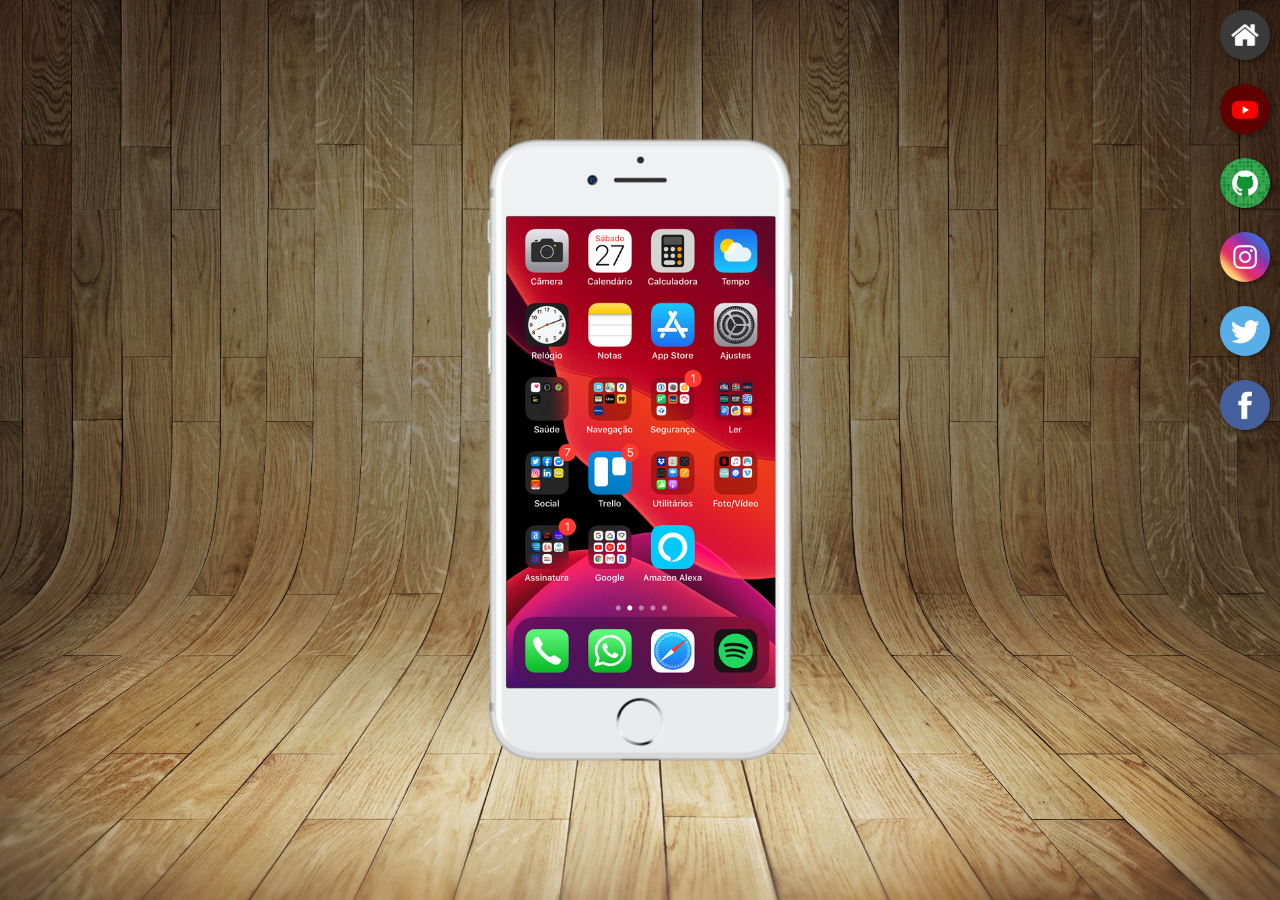
<file: index.html>
<!DOCTYPE html>
<html lang="pt-br">
  <head>
    <meta charset="UTF-8" />
    <meta name="viewport" content="width=device-width, initial-scale=1.0" />
    <link rel="shortcut icon" href="favicon.ico" type="image/x-icon" />
    <title>Minhas Redes Sociais</title>
    <link rel="stylesheet" href="estilos/style.css" />
  </head>
  <body>
    <main>
      <section id="telefone">
        <iframe src="/home.html" name="tela" id="tela" frameborder="0">
          Seu navegador nao é compatível.
        </iframe>
      </section>
      <section id="redes-sociais">
        <a href="home.html" target="tela"
          ><img src="/imagens/logo-home.jpg" alt="home" /></a
        ><br />
        <a href="youtube.html" target="tela">
          <img src="/imagens/logo-youtube.jpg" alt="Youtube" /></a
        ><br />
        <a href="github.html" target="tela">
          <img src="/imagens/logo-github.jpg" alt="GitHub" /></a
        ><br />
        <a href="instagram.html" target="tela">
          <img src="/imagens/logo-instagram.jpg" alt="Instagram" /></a
        ><br />
        <a href="twitter.html" target="tela">
          <img src="/imagens/logo-twitter.jpg" alt="Twitter" /></a
        ><br />
        <a href="facebook.html" target="tela">
          <img src="/imagens/logo-facebook.jpg" alt="Facebook"
        /></a>
      </section>
    </main>
  </body>
</html>
</file>
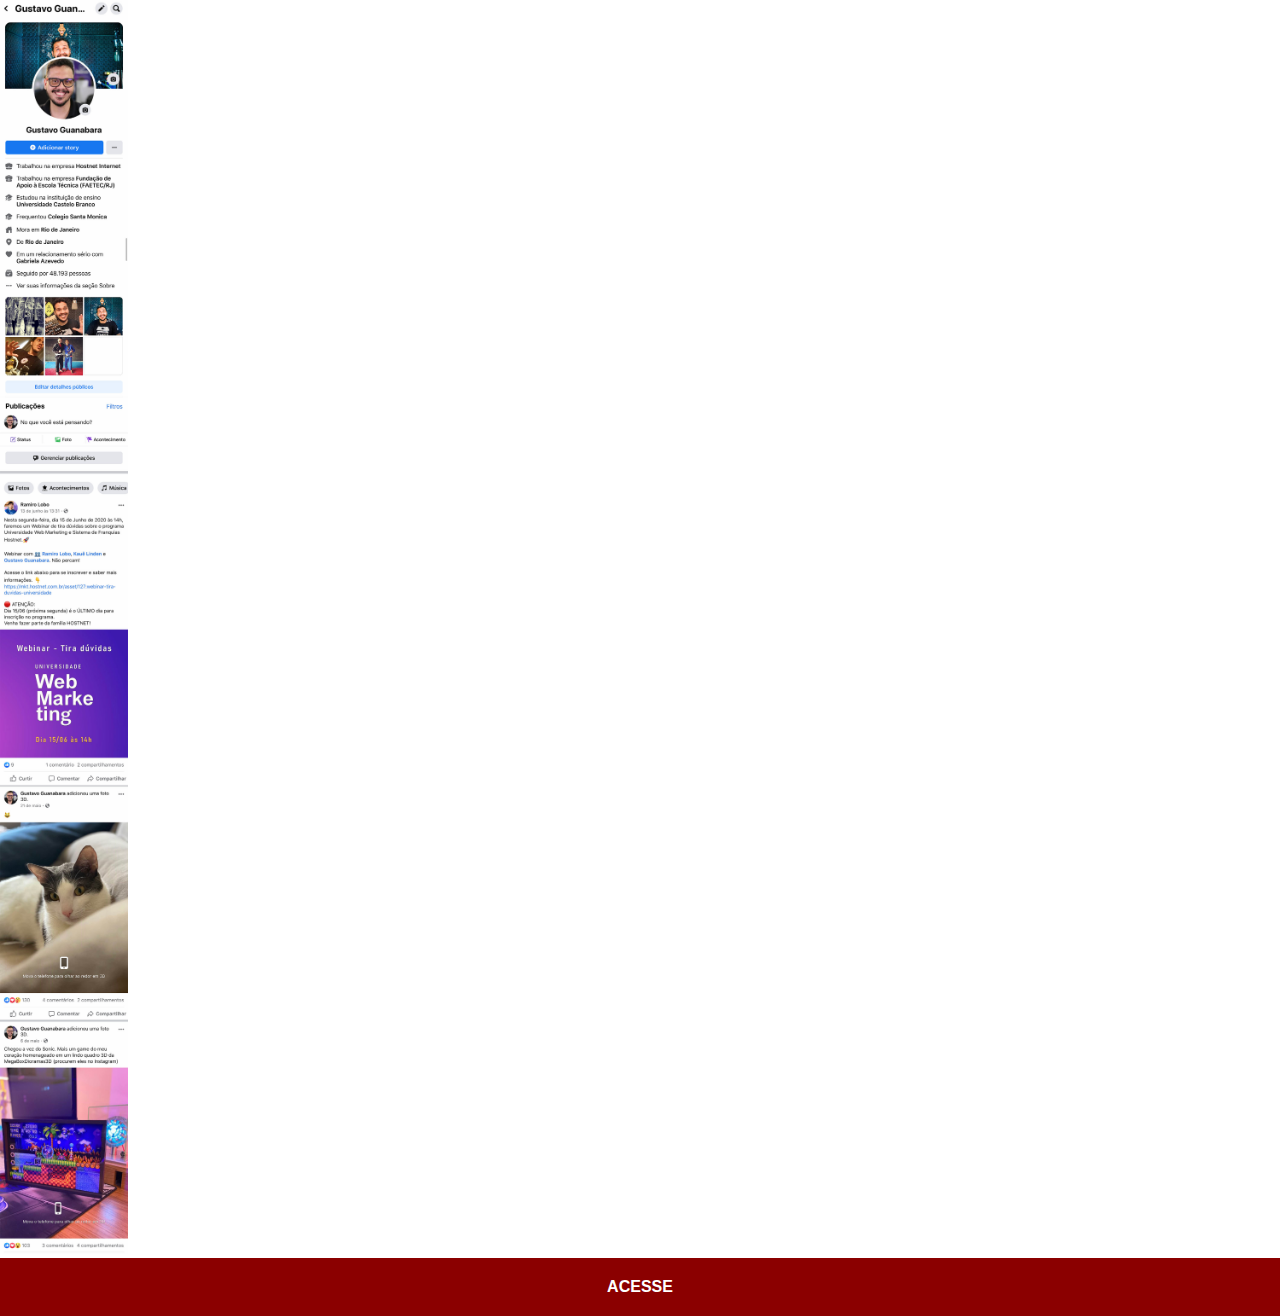
<file: facebook.html>
<!DOCTYPE html>
<html lang="pt-br">
  <head>
    <meta charset="UTF-8" />
    <meta name="viewport" content="width=device-width, initial-scale=1.0" />
    <title>Facebook</title>
    <link rel="stylesheet" href="/estilos/style-social.css" />
  </head>
  <body>
    <img src="/imagens/tela-facebook.jpg" alt="Facebook" />
    <a href="https://facebook.com/" target="_blank">ACESSE</a>
  </body>
</html>
</file>
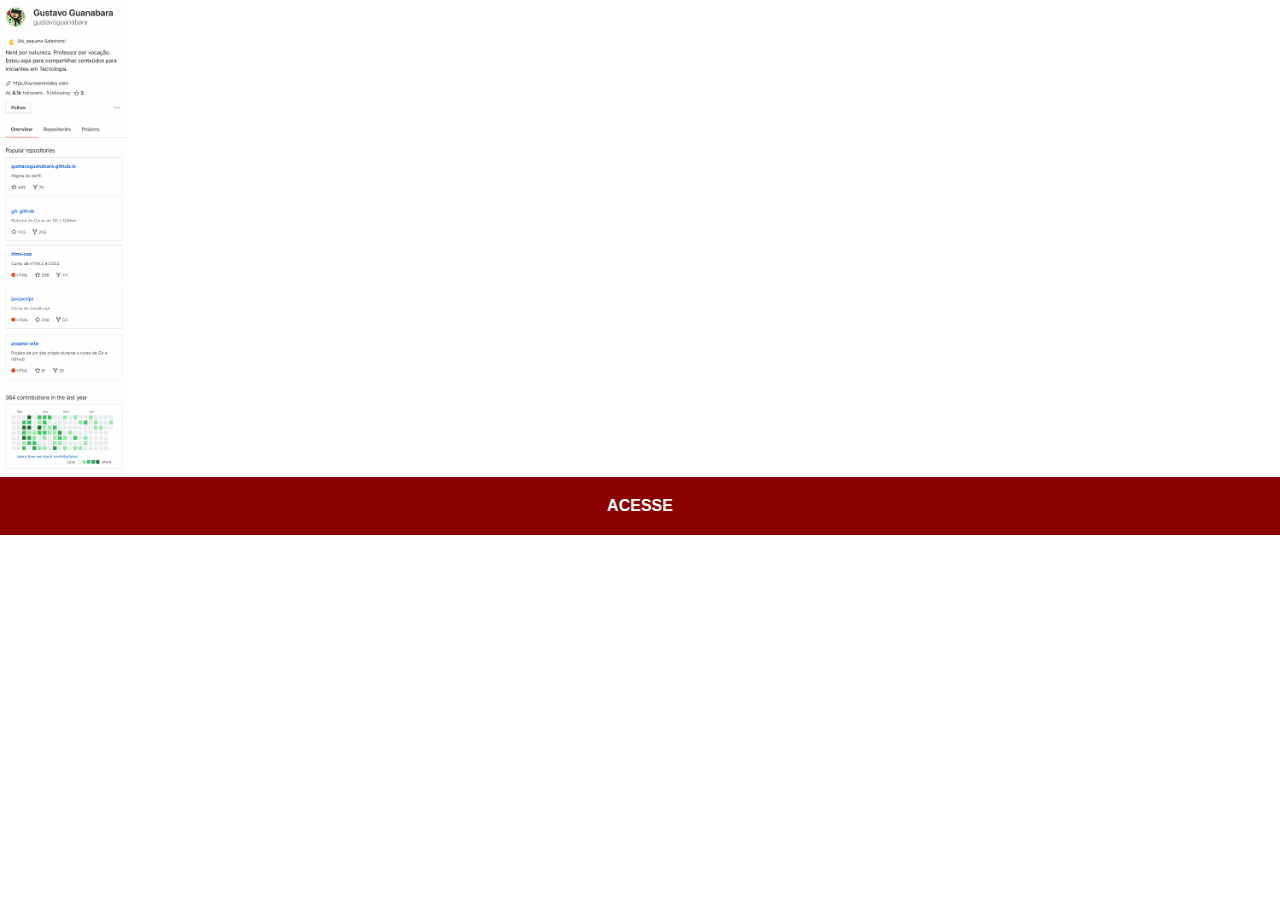
<file: github.html>
<!DOCTYPE html>
<html lang="pt-br">
  <head>
    <meta charset="UTF-8" />
    <meta name="viewport" content="width=device-width, initial-scale=1.0" />
    <title>GitHub</title>
    <link rel="stylesheet" href="/estilos/style-social.css" />
  </head>
  <body>
    <img src="/imagens/tela-github.jpg" alt="GitHub" />
    <a href="https://github.com/" target="_blank">ACESSE</a>
  </body>
</html>
</file>
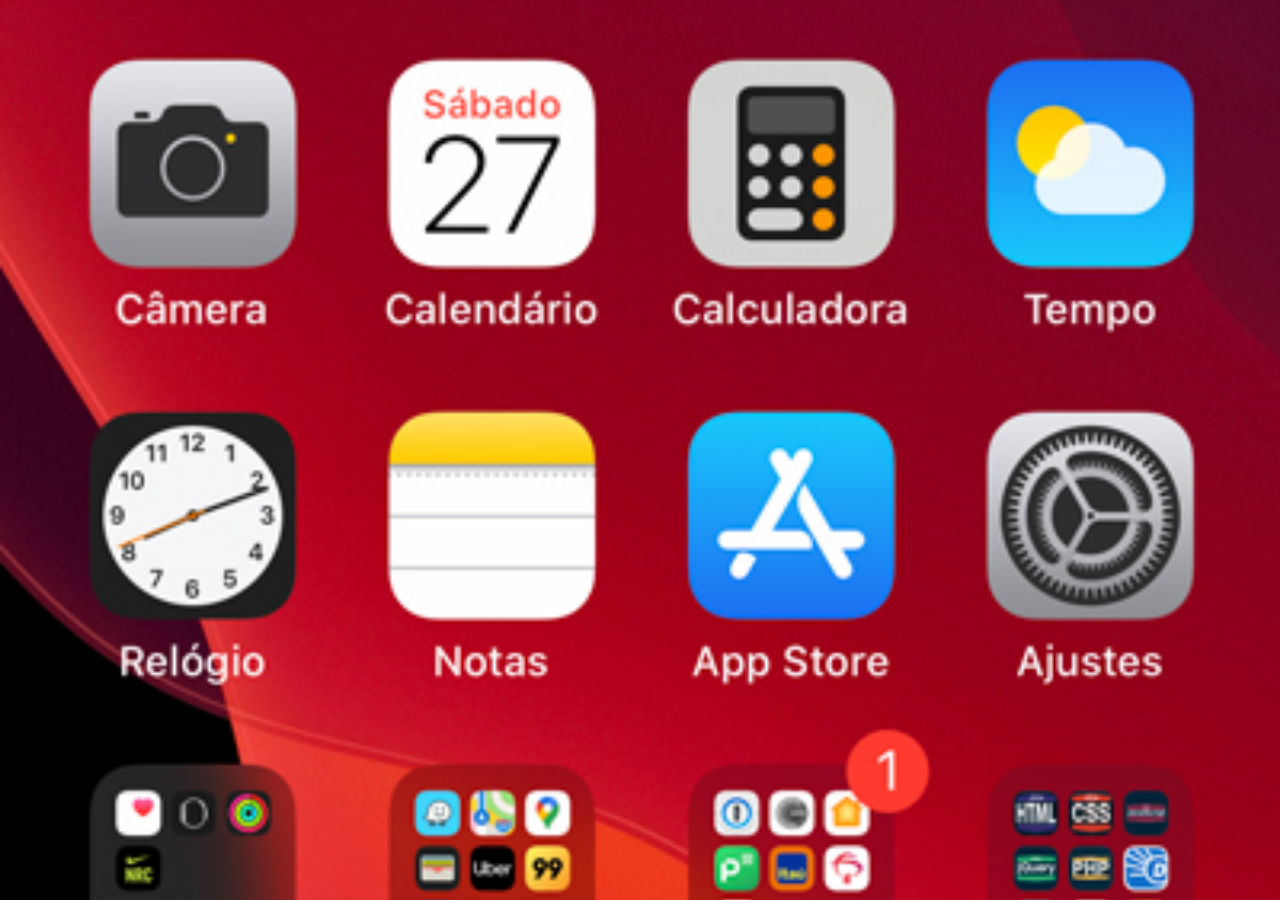
<file: home.html>
<!DOCTYPE html>
<html lang="pt-br">
  <head>
    <meta charset="UTF-8" />
    <meta name="viewport" content="width=device-width, initial-scale=1.0" />
    <title>home</title>
  </head>
  <style>
    * {
      margin: 0px;
      padding: 0px;
    }
    body {
      width: 100vw;
      height: 100vh;
      background: black url(/imagens/tela-home.jpg) no-repeat top center;
      background-size: cover;
    }
  </style>
  <body></body>
</html>
</file>
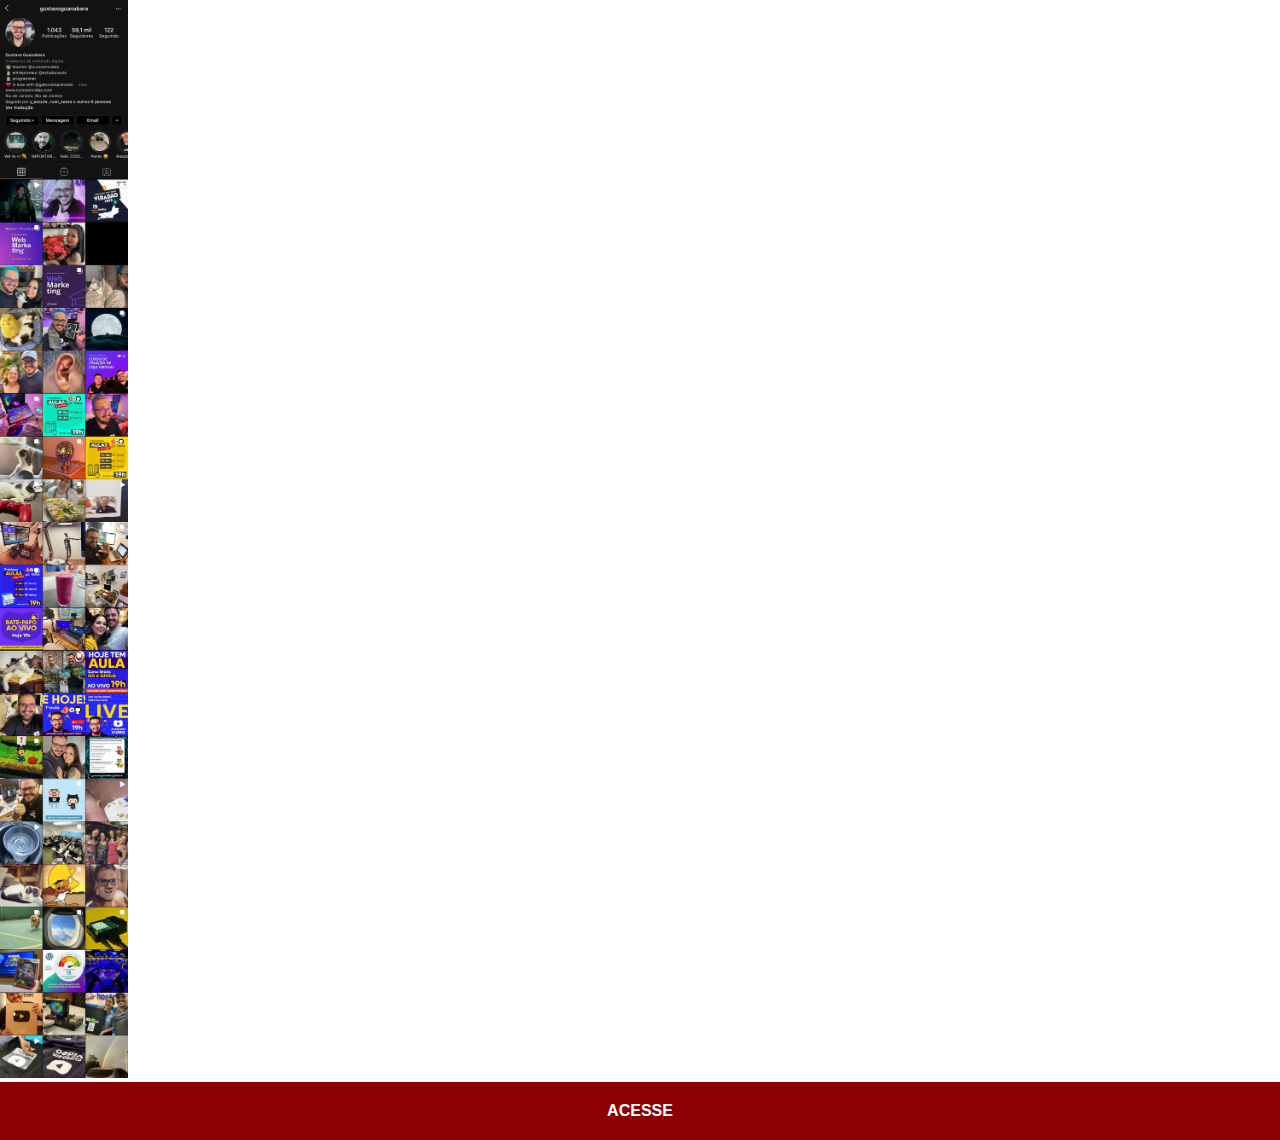
<file: instagram.html>
<!DOCTYPE html>
<html lang="pt-br">
  <head>
    <meta charset="UTF-8" />
    <meta name="viewport" content="width=device-width, initial-scale=1.0" />
    <title>Instagram</title>
    <link rel="stylesheet" href="/estilos/style-social.css" />
  </head>
  <body>
    <img src="/imagens/tela-instagram.jpg" alt="Instagram" />
    <a href="https://instagram.com/" target="_blank">ACESSE</a>
  </body>
</html>
</file>
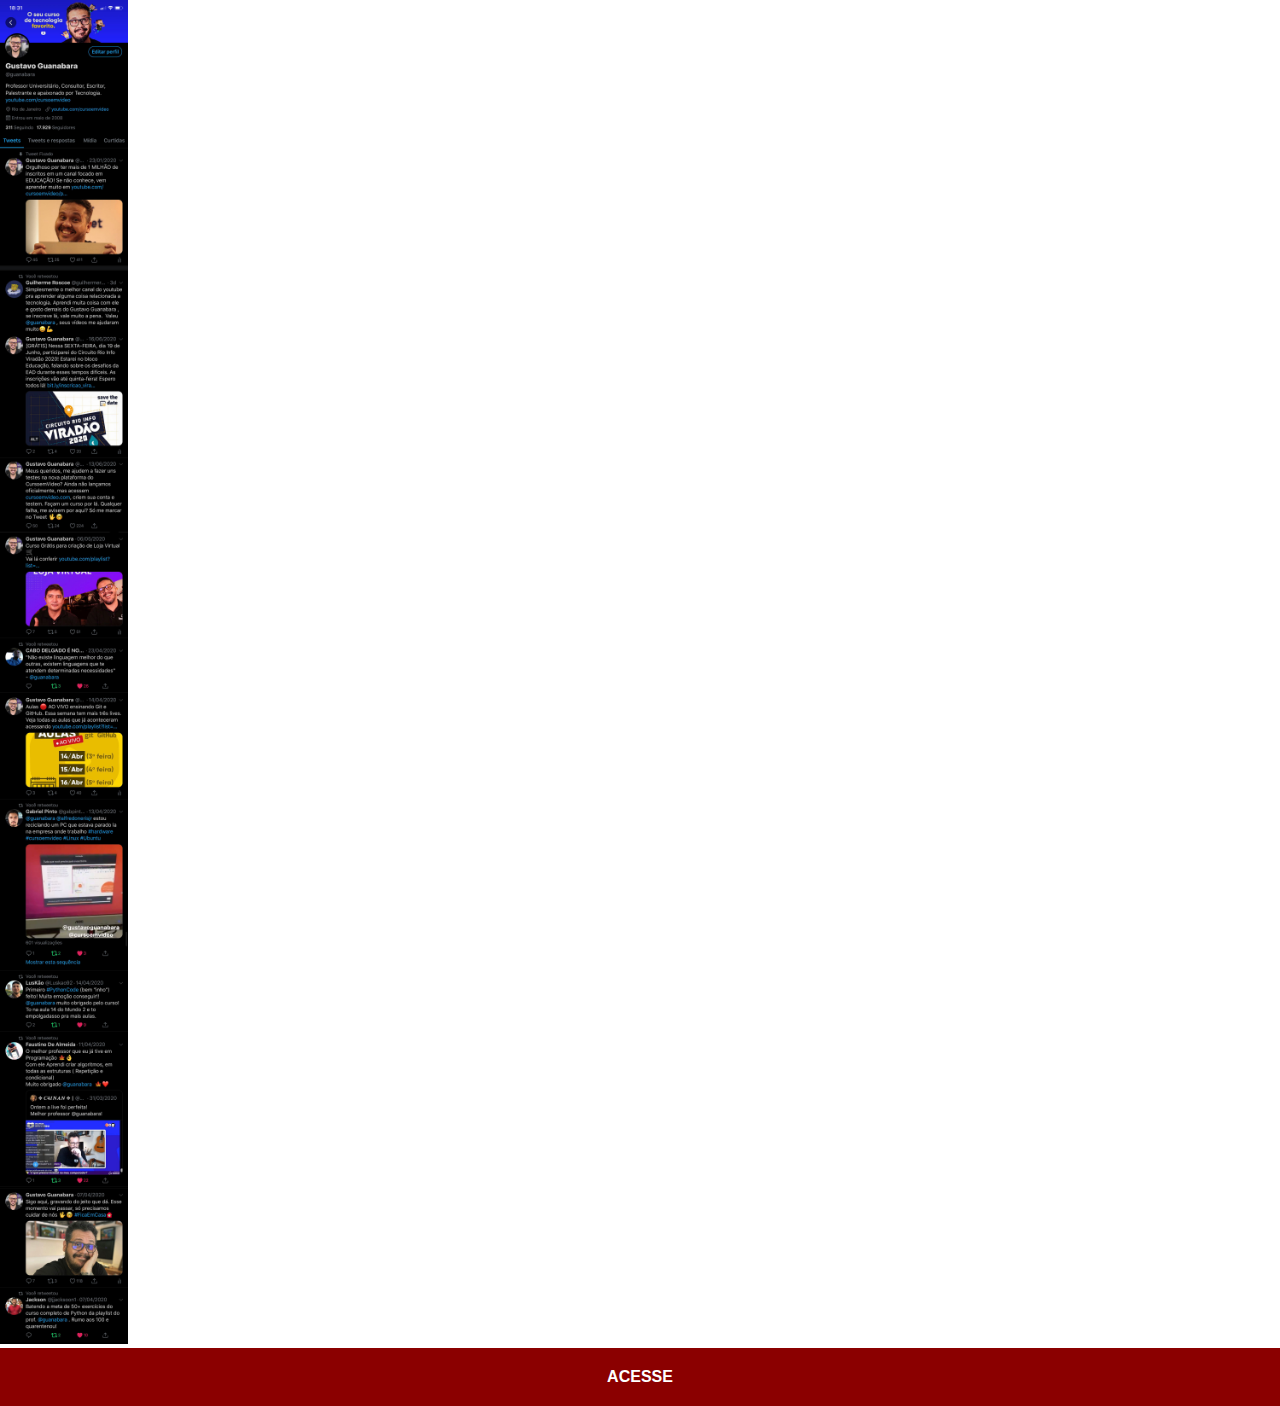
<file: twitter.html>
<!DOCTYPE html>
<html lang="pt-br">
  <head>
    <meta charset="UTF-8" />
    <meta name="viewport" content="width=device-width, initial-scale=1.0" />
    <title>Twitter</title>
    <link rel="stylesheet" href="/estilos/style-social.css" />
  </head>
  <body>
    <img src="/imagens/tela-twitter.jpg" alt="Twitter" />
    <a href="https://twitter.com/" target="_blank">ACESSE</a>
  </body>
</html>
</file>
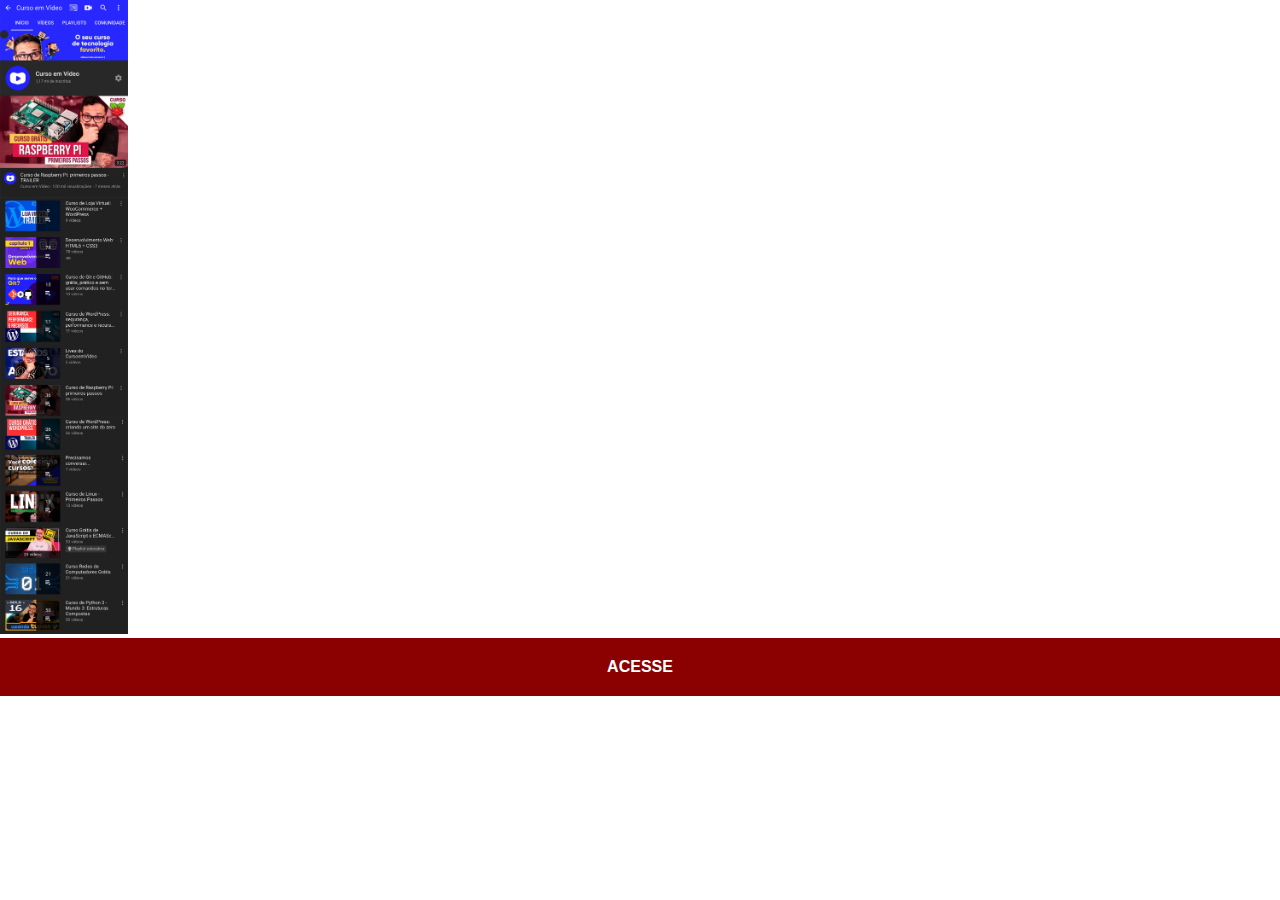
<file: youtube.html>
<!DOCTYPE html>
<html lang="pt-br">
  <head>
    <meta charset="UTF-8" />
    <meta name="viewport" content="width=device-width, initial-scale=1.0" />
    <title>Youtube</title>
    <link rel="stylesheet" href="estilos/style-social.css" />
  </head>
  <body>
    <img src="/imagens/tela-youtube.png" alt="Youtube" />
    <a href="https://www.youtube.com/@FlowPodcast" target="_blank">ACESSE</a>
  </body>
</html>
</file>
<file: estilos/style.css>
@charset "UTF-8";
* {
  margin: 0px;
  padding: 0px;
  font-family: Arial, Helvetica, sans-serif;
}

html,
body {
  height: 100vh;
  width: 100vw;
  background-color: black;
}
body {
  background: url(/imagens/fundo-madeira.jpg) no-repeat top center;
  background-size: cover;
  background-attachment: fixed;
}
main {
  height: 100vh;
  position: relative;
}

section#telefone {
  position: absolute;
  top: 50%;
  left: 50%;
  transform: translate(-50%, -50%);
  height: 627px;
  width: 311px;
  background: url(/imagens/frame-iphone.png) no-repeat;
}
iframe#tela {
  position: relative;
  top: 80px;
  left: 22px;
  width: 269px;
  height: 471px;
}
section#redes-sociais {
  text-align: right;
}
section#redes-sociais img {
  width: 50px;
  margin: 10px;
  border-radius: 50%;
  box-shadow: 2px 2px 5px rgba(0, 0, 0, 0.4);
  box-sizing: border-box;
}

section#redes-sociais img:hover {
  border: 2px solid white;
}
</file>
<file: estilos/style-social.css>
@charset "UTF-8";
* {
  margin: 0px;
  padding: 0px;
  font-family: Arial, Helvetica, sans-serif;
}
::-webkit-scrollbar {
  width: 0px;
  height: 0px;
}
img {
  width: 10vw;
}
a {
  display: block;
  background-color: darkred;
  color: white;
  padding: 20px;
  text-align: center;
  font-weight: bolder;
  text-decoration: none;
}
a:hover {
  background-color: red;
}
</file>
